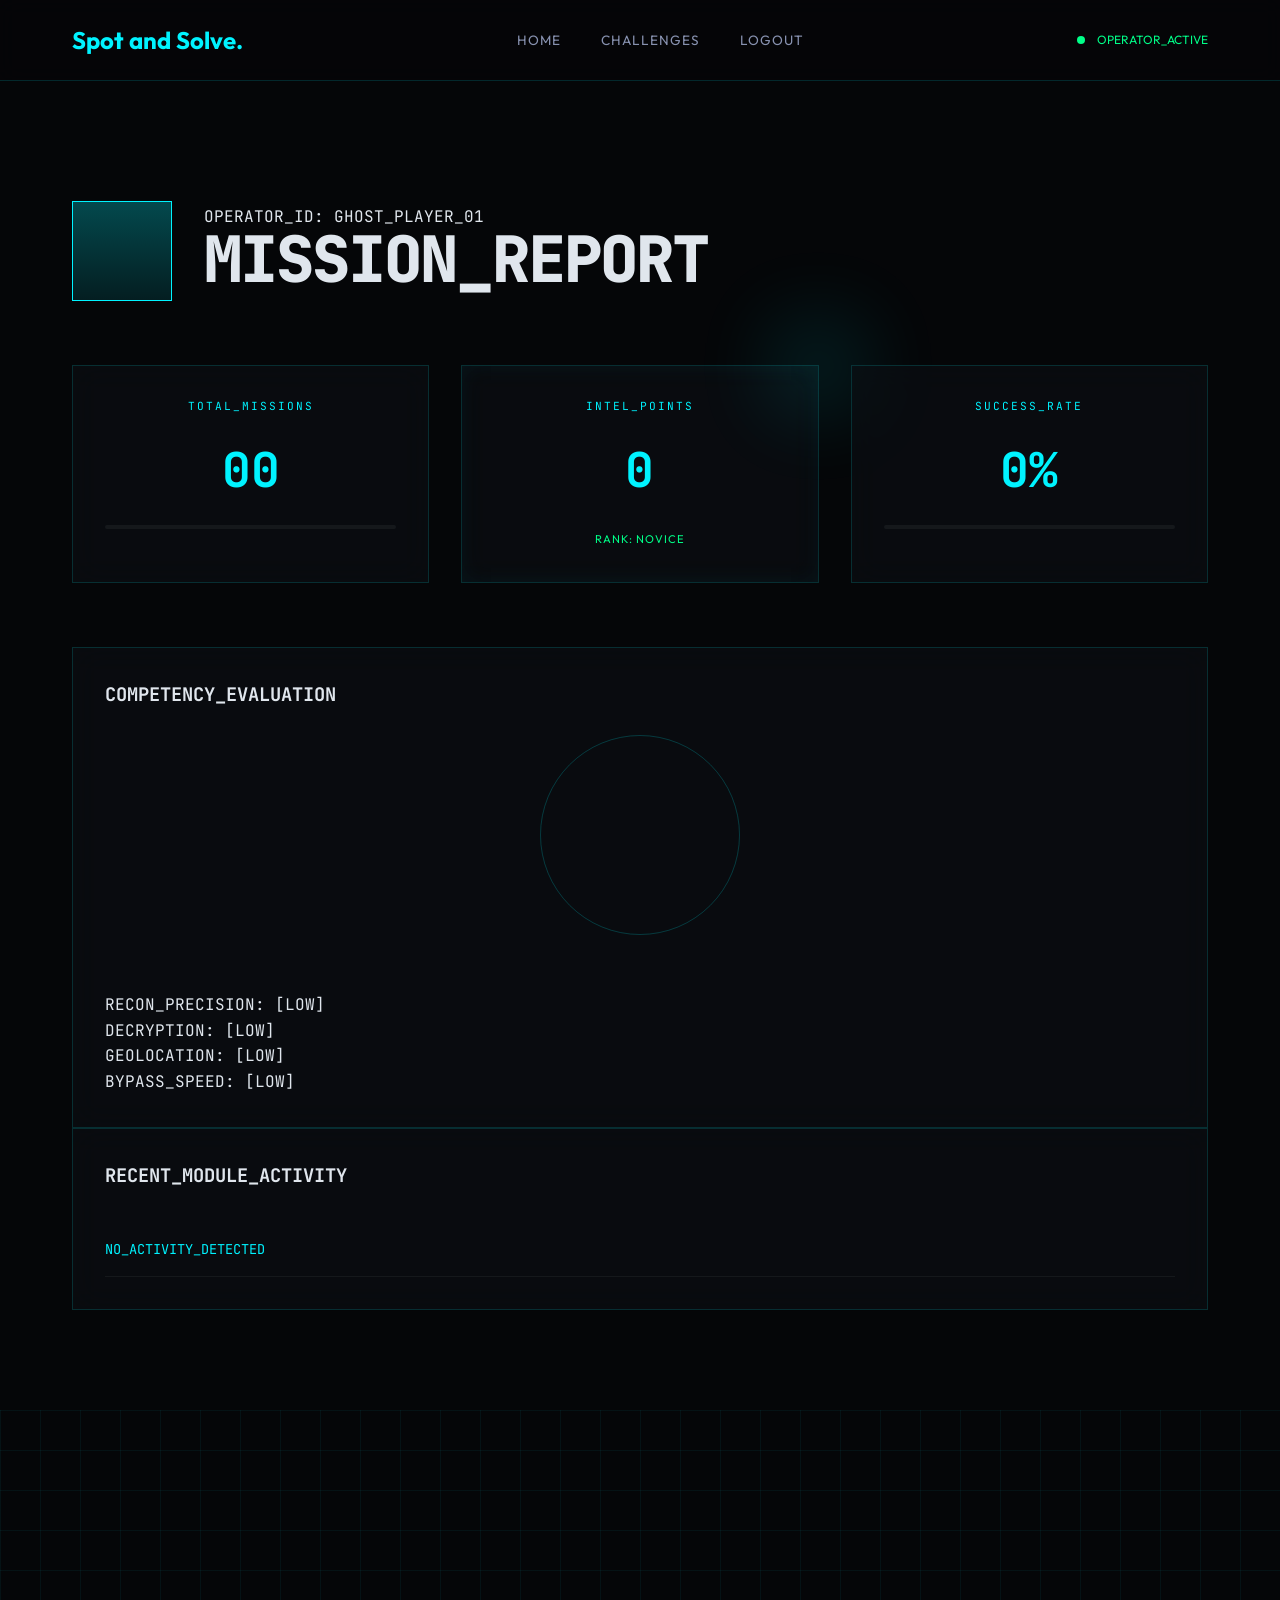
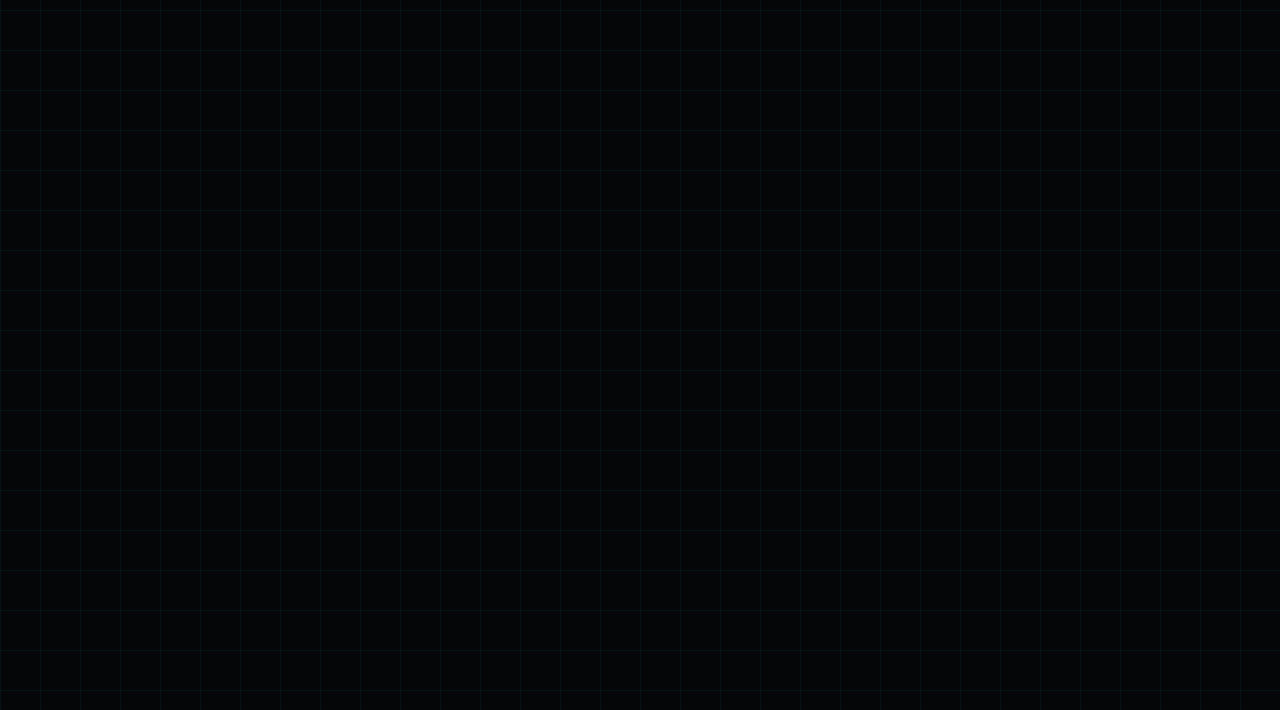
<file: dashboard.html>
<!DOCTYPE html>
<html lang="en">
<head>
    <meta charset="UTF-8">
    <meta name="viewport" content="width=device-width, initial-scale=1.0">
    <title>Operator Dashboard | Spot and Solve</title>
    <link rel="stylesheet" href="style.css">
    <link href="https://fonts.googleapis.com/css2?family=JetBrains+Mono:wght@400;700&family=Outfit:wght@300;400;700&display=swap" rel="stylesheet">
</head>
<body class="dashboard-body">
    <header>
        <nav class="container">
            <div class="logo">Spot and Solve<span class="dot">.</span></div>
            <ul class="nav-links">
                <li><a href="index.html">HOME</a></li>
                <li><a href="index.html#challenges">CHALLENGES</a></li>
                <li><a href="#" id="logout-trigger">LOGOUT</a></li>
            </ul>
            <div class="status-indicator">
                <span class="pulse"></span> OPERATOR_ACTIVE
            </div>
        </nav>
    </header>

    <main class="container dashboard-container">
        <section class="dashboard-header">
            <div class="operator-profile">
                <div class="avatar-box">
                    <div class="avatar-glitch"></div>
                </div>
                <div class="operator-info">
                    <span class="mono highlight">OPERATOR_ID: GHOST_PLAYER_01</span>
                    <h1 class="premium-title">MISSION_REPORT</h1>
                </div>
            </div>
            
            <div class="stats-grid grid-3">
                <div class="stat-card premium-card">
                    <div class="card-tag mono">TOTAL_MISSIONS</div>
                    <div class="stat-value" id="stat-missions">00</div>
                    <div class="stat-progress"><div class="progress-bar" id="pb-missions" style="width: 0%;"></div></div>
                </div>
                <div class="stat-card premium-card highlight-card">
                    <div class="card-tag mono">INTEL_POINTS</div>
                    <div class="stat-value" id="stat-points">0</div>
                    <span class="stat-trend" id="stat-rank">RANK: NOVICE</span>
                </div>
                <div class="stat-card premium-card">
                    <div class="card-tag mono">SUCCESS_RATE</div>
                    <div class="stat-value" id="stat-success">0%</div>
                    <div class="stat-progress"><div class="progress-bar" id="pb-success" style="width: 0%;"></div></div>
                </div>
            </div>
        </section>

        <section class="performance-metrics grid-2">
            <div class="metric-box premium-card">
                <h3 class="mono">COMPETENCY_EVALUATION</h3>
                <div class="radar-placeholder">
                    <!-- High-tech competency chart visual -->
                    <div class="radar-chart-visual">
                        <div class="radar-line"></div>
                        <div class="radar-point p1" id="radar-p1" style="display:none"></div>
                        <div class="radar-point p2" id="radar-p2" style="display:none"></div>
                        <div class="radar-point p3" id="radar-p3" style="display:none"></div>
                    </div>
                </div>
                <div class="legend grid-2">
                    <div class="legend-item mono" id="leg-1">RECON_PRECISION: [LOW]</div>
                    <div class="legend-item mono" id="leg-2">DECRYPTION: [LOW]</div>
                    <div class="legend-item mono" id="leg-3">GEOLOCATION: [LOW]</div>
                    <div class="legend-item mono" id="leg-4">BYPASS_SPEED: [LOW]</div>
                </div>
            </div>

            <div class="mission-log premium-card">
                <h3 class="mono">RECENT_MODULE_ACTIVITY</h3>
                <ul class="activity-list mono" id="activity-log">
                    <!-- Dynamic Log Items -->
                </ul>
            </div>
        </section>
    </main>

    <div class="grid-lines"></div>
    <script>
        document.addEventListener('DOMContentLoaded', () => {
            const solved = JSON.parse(localStorage.getItem('solvedChallenges') || '[]');
            const details = JSON.parse(localStorage.getItem('challengeDetails') || '{}');
            const totalMissions = 5;
            
            // Update Stats
            document.getElementById('stat-missions').innerText = sortedId(solved.length);
            const missionsPercent = (solved.length / totalMissions) * 100;
            document.getElementById('pb-missions').style.width = `${missionsPercent}%`;
            
            const totalPoints = Object.values(details).reduce((acc, d) => acc + (d.score || 0), 0);
            document.getElementById('stat-points').innerText = totalPoints.toLocaleString();
            
            // Calculate Success Rate based on avg score
            const avgScorePercent = solved.length > 0 ? (totalPoints / (solved.length * 1000) * 100).toFixed(0) : 0;
            document.getElementById('stat-success').innerText = `${avgScorePercent}%`;
            document.getElementById('pb-success').style.width = `${avgScorePercent}%`;
            
            // Dynamic Rank
            const rankLabel = document.getElementById('stat-rank');
            if (solved.length >= 5) rankLabel.innerText = 'RANK: ELITE_OPERATOR';
            else if (solved.length >= 3) rankLabel.innerText = 'RANK: VETERAN';
            else if (solved.length >= 1) rankLabel.innerText = 'RANK: RECON_AGENT';
            
            // Populate Activity Log
            const logContainer = document.getElementById('activity-log');
            const challengeNames = {
                'module_01': 'SILENT_GUARDIAN',
                'module_02': 'NEAR_PRESENCE',
                'module_03': 'MIDNIGHT_DISRUPT',
                'module_04': 'COLOSSEUM_RECON',
                'module_05': 'COASTAL_BEACON'
            };

            function sortedId(n) { return n < 10 ? `0${n}` : n; }

            if (solved.length === 0) {
                logContainer.innerHTML = '<li><span class="status-pending">NO_ACTIVITY_DETECTED</span></li>';
            } else {
                logContainer.innerHTML = '';
                solved.forEach(id => {
                    const d = details[id] || { timeTaken: 0, score: 0, tier: 'C' };
                    const mins = Math.floor(d.timeTaken / 60);
                    const secs = d.timeTaken % 60;
                    
                    // Tier Colors
                    const tierColors = { 'S': '#00f3ff', 'A': '#00ff88', 'B': '#ffcc00', 'C': '#ff4d4d' };
                    const color = tierColors[d.tier] || '#fff';

                    const li = document.createElement('li');
                    li.style.display = 'flex';
                    li.style.justifyContent = 'space-between';
                    li.style.marginBottom = '1.2rem';
                    li.style.alignItems = 'center';
                    li.innerHTML = `
                        <div>
                            <span class="status-done">SOLVED</span> ${challengeNames[id] || id}
                            <div style="font-size: 0.7rem; color: var(--text-muted); margin-top: 0.3rem;">
                                DURATION: ${mins}m ${secs}s // ACCURACY_SCORE: ${d.score}
                            </div>
                        </div>
                        <div class="mono" style="color: ${color}; border: 1px solid ${color}; padding: 4px 10px; font-size: 1.2rem; font-weight: 700; background: ${color}11;">
                            ${d.tier}
                        </div>
                    `;
                    logContainer.appendChild(li);
                });
            }

            // Radar Visuals
            if (solved.length >= 1) { document.getElementById('radar-p1').style.display = 'block'; document.getElementById('leg-1').innerText = 'RECON_PRECISION: [HIGH]'; }
            if (solved.length >= 3) { document.getElementById('radar-p2').style.display = 'block'; document.getElementById('leg-2').innerText = 'DECRYPTION: [HIGH]'; }
            if (solved.length >= 5) { document.getElementById('radar-p3').style.display = 'block'; document.getElementById('leg-3').innerText = 'GEOLOCATION: [EXPERT]'; }
        });

        // Logout listener
        document.getElementById('logout-trigger').addEventListener('click', (e) => {
            e.preventDefault();
            localStorage.removeItem('isLoggedIn');
            localStorage.removeItem('userRole');
            window.location.href = 'index.html';
        });
    </script>
</body>
</html>
</file>
<file: style.css>
:root {
    /* Cyber-Noir Color Palette */
    --bg-deep: #050608;
    --bg-card: #0d0f14;
    --accent-primary: #00f3ff; /* Electric Cyan */
    --accent-secondary: #00ff88; /* Tactical Green */
    --accent-glow: rgba(0, 243, 255, 0.3);
    --text-main: #e0e6ed;
    --text-muted: #8892b0;
    --border-color: rgba(0, 243, 255, 0.15);
    
    --container-width: 1200px;
    --transition-fast: 0.3s cubic-bezier(0.4, 0, 0.2, 1);
    --transition-slow: 0.8s cubic-bezier(0.4, 0, 0.2, 1);
}

* {
    margin: 0;
    padding: 0;
    box-sizing: border-box;
    scroll-behavior: smooth;
}

body {
    background-color: var(--bg-deep);
    color: var(--text-main);
    font-family: 'Outfit', sans-serif;
    overflow-x: hidden;
    line-height: 1.6;
}

h1, h2, h3, h4, .btn, .mono {
    font-family: 'JetBrains Mono', monospace;
    text-transform: uppercase;
}

.container {
    max-width: var(--container-width);
    margin: 0 auto;
    padding: 0 2rem;
}

.hidden {
    opacity: 0;
    pointer-events: none;
    display: none;
    transition: opacity var(--transition-slow);
}

.reg-only {
    display: none;
}

/* --- Overlay Common --- */
.overlay {
    position: fixed;
    top: 0;
    left: 0;
    width: 100%;
    height: 100%;
    background-color: rgba(5, 6, 8, 0.9);
    backdrop-filter: blur(10px);
    z-index: 2000;
    display: flex;
    justify-content: center;
    align-items: center;
    flex-direction: column;
    padding: 2rem;
    transition: opacity var(--transition-slow), transform var(--transition-slow);
}

.auth-box, .briefing-box {
    background: rgba(13, 15, 20, 0.75); /* Slight transparency for glass effect */
    backdrop-filter: blur(16px);
    border: 1px solid rgba(0, 243, 255, 0.15);
    padding: 3.5rem 3rem;
    width: 100%;
    max-width: 480px; /* Streamlined width */
    box-shadow: 0 0 60px rgba(0, 0, 0, 0.8), inset 0 0 20px rgba(0, 243, 255, 0.05);
    position: relative;
    border-radius: 4px;
    overflow: hidden;
}

/* Premium corner brackets for tactical feel */
.auth-box::before, .briefing-box::before {
    content: '';
    position: absolute;
    top: 0; left: 0; width: 100%; height: 100%;
    background: 
        linear-gradient(to right, var(--accent-primary) 2px, transparent 2px) 0 0,
        linear-gradient(to bottom, var(--accent-primary) 2px, transparent 2px) 0 0,
        linear-gradient(to left, var(--accent-primary) 2px, transparent 2px) 100% 0,
        linear-gradient(to bottom, var(--accent-primary) 2px, transparent 2px) 100% 0,
        linear-gradient(to right, var(--accent-primary) 2px, transparent 2px) 0 100%,
        linear-gradient(to top, var(--accent-primary) 2px, transparent 2px) 0 100%,
        linear-gradient(to left, var(--accent-primary) 2px, transparent 2px) 100% 100%,
        linear-gradient(to top, var(--accent-primary) 2px, transparent 2px) 100% 100%;
    background-repeat: no-repeat;
    background-size: 15px 15px;
    pointer-events: none;
    opacity: 0.7;
}

.auth-box h2, .briefing-box h2 {
    margin-bottom: 2.5rem;
    text-align: center;
    font-size: 1.3rem;
    letter-spacing: 3px;
    color: var(--text-main);
    text-shadow: 0 0 10px var(--accent-glow);
    position: relative;
    z-index: 2;
}

.auth-modes {
    display: flex;
    gap: 0;
    margin-bottom: 2.5rem;
    border-bottom: 1px solid rgba(0, 243, 255, 0.15);
    position: relative;
    z-index: 2;
}

.auth-tab {
    flex: 1;
    background: transparent;
    border: none;
    border-bottom: 2px solid transparent;
    color: var(--text-muted);
    padding: 0.8rem;
    cursor: pointer;
    font-family: 'JetBrains Mono';
    font-size: 0.85rem;
    transition: var(--transition-fast);
    letter-spacing: 1px;
}

.auth-tab:hover {
    color: var(--text-main);
    background: rgba(0, 243, 255, 0.03);
}

.auth-tab.active {
    border-bottom: 2px solid var(--accent-primary);
    color: var(--accent-primary);
    background: linear-gradient(to top, rgba(0, 243, 255, 0.08), transparent);
    text-shadow: 0 0 8px var(--accent-glow);
}

.input-group {
    margin-bottom: 2rem;
    position: relative;
    transition: var(--transition-fast);
    z-index: 2;
}

.input-group label {
    display: block;
    font-size: 0.75rem;
    color: var(--text-muted);
    margin-bottom: 0.6rem;
    letter-spacing: 1.5px;
    transition: var(--transition-fast);
}

.input-group:focus-within label {
    color: var(--accent-primary);
    text-shadow: 0 0 8px var(--accent-glow);
}

.input-group input {
    width: 100%;
    background: rgba(0, 0, 0, 0.6);
    border: 1px solid var(--border-color);
    color: var(--accent-primary);
    padding: 1rem 1.2rem;
    font-family: 'JetBrains Mono';
    font-size: 0.95rem;
    outline: none;
    border-radius: 2px;
    box-shadow: inset 0 0 15px rgba(0, 0, 0, 0.9);
    transition: var(--transition-fast);
}

.input-group input:focus {
    border-color: var(--accent-primary);
    background: rgba(0, 243, 255, 0.02);
    box-shadow: inset 0 0 10px rgba(0, 0, 0, 0.8), 0 0 15px rgba(0, 243, 255, 0.15);
}

.input-group input::placeholder {
    color: rgba(0, 243, 255, 0.2);
}

.btn-block {
    width: 100%;
}

.briefing-box {
    max-width: 700px;
}

.briefing-content {
    background: rgba(0, 0, 0, 0.5);
    padding: 2rem;
    border-left: 2px solid var(--accent-primary);
    margin-bottom: 2rem;
}

.briefing-content p {
    font-size: 0.9rem;
    margin-bottom: 0.75rem;
    color: var(--text-muted);
}

/* --- Intro Overlay Styles --- */
#intro-overlay {
    position: fixed;
    top: 0;
    left: 0;
    width: 100%;
    height: 100%;
    background-color: var(--bg-deep);
    z-index: 1000;
    display: flex;
    justify-content: center;
    align-items: center;
    flex-direction: column;
    transition: transform 1s cubic-bezier(0.85, 0, 0.15, 1);
}

#intro-overlay.dismissed {
    transform: translateY(-100%);
}

.intro-content {
    text-align: center;
    position: relative;
    width: 100%;
    max-width: 800px;
}

#reveal-title {
    font-size: 5rem;
    font-weight: 700;
    letter-spacing: 0.5rem;
    color: var(--accent-primary);
    text-shadow: 0 0 20px var(--accent-glow);
    position: relative;
    animation: fadeIn 2s ease-out;
}

/* Glitch Effect */
.glitch-wrapper {
    position: relative;
    display: inline-block;
}

/* Loading Meter */
#loading-meter {
    margin-top: 3rem;
    width: 300px;
    margin-left: auto;
    margin-right: auto;
}

.meter-bar {
    height: 2px;
    background: var(--accent-primary);
    width: 0%;
    box-shadow: 0 0 10px var(--accent-primary);
}

.meter-text {
    font-size: 0.8rem;
    color: var(--accent-primary);
    margin-top: 0.5rem;
    letter-spacing: 2px;
}

.reveal-fade {
    opacity: 0;
    letter-spacing: 4px;
    font-weight: 300;
    font-size: 1.5rem;
    color: var(--text-muted);
}

.animate-reveal-fade {
    animation: fadeScale 3s forwards;
}

.credit-overlay h2 {
    max-width: 80%;
    text-align: center;
}

@keyframes fadeScale {
    0% { opacity: 0; transform: scale(0.9); }
    30% { opacity: 1; transform: scale(1); }
    70% { opacity: 1; transform: scale(1); }
    100% { opacity: 0; transform: scale(1.05); }
}

/* --- Header & Nav --- */
header {
    background: rgba(5, 6, 8, 0.8);
    backdrop-filter: blur(10px);
    border-bottom: 1px solid var(--border-color);
    position: sticky;
    top: 0;
    z-index: 100;
}

nav {
    display: flex;
    justify-content: space-between;
    align-items: center;
    height: 80px;
}

.logo {
    font-weight: 700;
    font-size: 1.5rem;
    color: var(--accent-primary);
}

.nav-links {
    list-style: none;
    display: flex;
    gap: 2.5rem;
}

.nav-links a {
    text-decoration: none;
    color: var(--text-muted);
    font-size: 0.85rem;
    letter-spacing: 1px;
    transition: var(--transition-fast);
}

.nav-links a:hover {
    color: var(--accent-primary);
    text-shadow: 0 0 10px var(--accent-glow);
}

/* --- Buttons --- */
.cta-group {
    display: flex;
    gap: 1.5rem;
    align-items: center;
}

.btn {
    padding: 1rem 2rem;
    border: none;
    cursor: pointer;
    font-size: 0.8rem;
    letter-spacing: 2px;
    position: relative;
    overflow: hidden;
    transition: var(--transition-fast);
    white-space: nowrap; /* Prevent word wrap */
}

.btn-primary {
    background: var(--accent-primary);
    color: var(--bg-deep);
    font-weight: 700;
}

.btn-glow {
    background: transparent;
    border: 1px solid var(--accent-primary);
    color: var(--accent-primary);
    box-shadow: 0 0 5px var(--accent-glow);
}

.btn-glow:hover {
    background: var(--accent-primary);
    color: var(--bg-deep);
    box-shadow: 0 0 20px var(--accent-primary);
}

.btn-outline {
    background: transparent;
    border: 1px solid var(--border-color);
    color: var(--text-main);
}

/* --- Hero Visual --- */
.hero-visual {
    position: relative;
    display: flex;
    justify-content: center;
    align-items: center;
}

.hud-box {
    width: 400px;
    height: 400px;
    border: 1px solid var(--border-color);
    position: relative;
    padding: 20px;
    background: rgba(0, 243, 255, 0.02);
}

.hud-inner {
    width: 100%;
    height: 100%;
    border: 1px solid rgba(0, 243, 255, 0.1);
    position: relative;
    overflow: hidden;
}

.grid-lines {
    position: absolute;
    width: 100%;
    height: 100%;
    background-image: 
        linear-gradient(rgba(0, 243, 255, 0.05) 1px, transparent 1px),
        linear-gradient(90deg, rgba(0, 243, 255, 0.05) 1px, transparent 1px);
    background-size: 40px 40px;
}

.radar-dot {
    position: absolute;
    width: 8px;
    height: 8px;
    background: var(--accent-primary);
    border-radius: 50%;
    box-shadow: 0 0 15px var(--accent-primary);
    animation: ping 4s infinite ease-in-out;
}

.radar-sweep {
    position: absolute;
    top: 50%;
    left: 50%;
    width: 200%;
    height: 200%;
    background: conic-gradient(from 0deg, transparent 0deg, rgba(0, 243, 255, 0.1) 90deg, transparent 90deg);
    transform-origin: top left;
    animation: rotate 4s linear infinite;
    z-index: 1;
}

@keyframes ping {
    0%, 100% { transform: translate(100px, 150px) scale(1); opacity: 1; }
    50% { transform: translate(250px, 50px) scale(1.5); opacity: 0.5; }
}

@keyframes rotate {
    from { transform: rotate(0deg) translate(-50%, -50%); }
    to { transform: rotate(360deg) translate(-50%, -50%); }
}

/* --- About Section --- */
.grid-3 {
    display: grid;
    grid-template-columns: repeat(3, 1fr);
    gap: 2rem;
    margin-top: 4rem;
}

.card-tactical {
    background: var(--bg-card);
    border: 1px solid var(--border-color);
    padding: 3rem 2rem;
    transition: var(--transition-fast);
    position: relative;
}

.card-tactical:hover {
    border-color: var(--accent-primary);
    transform: translateY(-5px);
    box-shadow: 0 10px 30px rgba(0, 243, 255, 0.05);
}

.card-icon {
    font-size: 2.5rem;
    margin-bottom: 1.5rem;
}

.section-title {
    margin-top: 4rem;
}

.title-line {
    width: 60px;
    height: 4px;
    background: var(--accent-primary);
    margin-top: 1rem;
}

/* --- Hero Section Enhanced --- */
.hero-section {
    position: relative;
    padding: 0;
    min-height: 100vh;
    display: flex;
    align-items: center;
    overflow: hidden;
    background: radial-gradient(circle at 50% 50%, rgba(0, 243, 255, 0.03) 0%, transparent 70%);
}

.hero-content {
    display: grid;
    grid-template-columns: 1fr 1fr;
    gap: 4rem; /* Reduced gap slightly for better balance with larger radar */
    align-items: center;
    width: 100%;
    max-width: var(--container-width);
    margin: 0 auto;
    padding: 0 2rem;
    position: relative;
    z-index: 5;
}

.hero-labels {
    color: var(--accent-secondary);
    font-size: 0.7rem;
    letter-spacing: 4px;
    margin-bottom: 1rem;
    opacity: 0.8;
}

.premium-title {
    font-size: 5.5rem;
    line-height: 0.95;
    margin-bottom: 2rem;
    font-weight: 800;
    letter-spacing: -2px;
}

.premium-title .accent-glow {
    color: var(--accent-primary);
    text-shadow: 0 0 30px var(--accent-glow), 0 0 60px rgba(0, 243, 255, 0.1);
}

.sub-text {
    font-size: 1.1rem;
    color: var(--text-muted);
    margin-bottom: 3rem;
    max-width: 500px;
    line-height: 1.8;
}

.visual-stack {
    display: flex;
    justify-content: center;
    align-items: center;
}

.premium-hud {
    width: 500px; /* Enlarge for more impact */
    height: 500px;
    background: rgba(0, 243, 255, 0.03);
    border: 1px solid rgba(0, 243, 255, 0.1);
    box-shadow: 0 0 50px rgba(0, 243, 255, 0.05);
}

.system-sidebar {
    display: none; /* Hide if still present */
}

.terminal-header {
    background: rgba(0, 243, 255, 0.1);
    color: var(--accent-primary);
    font-size: 0.7rem;
    padding: 5px 15px;
    border-bottom: 1px solid var(--border-color);
}

#live-terminal {
    padding: 15px;
    height: 120px;
    font-size: 0.75rem;
    color: var(--accent-secondary);
    overflow: hidden;
    position: relative;
}

.terminal-line {
    margin-bottom: 5px;
    opacity: 0.7;
    animation: typeIn 0.1s forwards;
}

.hud-decorators span {
    position: absolute;
    width: 20px;
    height: 20px;
    border: 2px solid var(--accent-primary);
    border-radius: 2px;
}

.dec-1 { top: -2px; left: -2px; border-right: none!important; border-bottom: none!important; }
.dec-2 { top: -2px; right: -2px; border-left: none!important; border-bottom: none!important; }
.dec-3 { bottom: -2px; left: -2px; border-right: none!important; border-top: none!important; }
.dec-4 { bottom: -2px; right: -2px; border-left: none!important; border-top: none!important; }

.scan-line {
    position: absolute;
    top: 0;
    left: 0;
    width: 100%;
    height: 2px;
    background: rgba(0, 243, 255, 0.2);
    box-shadow: 0 0 10px var(--accent-primary);
    animation: scanMove 3s infinite linear;
    z-index: 2;
    pointer-events: none;
}

.data-readouts {
    margin-top: 1.5rem;
    width: 400px;
}

.readout-card {
    background: rgba(0, 243, 255, 0.03);
    border: 1px solid var(--border-color);
    padding: 10px 15px;
}

.readout-label {
    font-size: 0.6rem;
    color: var(--text-muted);
}

.readout-value {
    font-size: 1.1rem;
    color: var(--accent-primary);
}

@keyframes scanMove {
    0% { top: 0; opacity: 0; }
    10% { opacity: 1; }
    90% { opacity: 1; }
    100% { top: 100%; opacity: 0; }
}

@keyframes typeIn {
    from { transform: translateX(-5px); opacity: 0; }
    to { transform: translateX(0); opacity: 0.7; }
}

.animate-flicker {
    animation: flicker 4s infinite;
}

@keyframes flicker {
    0%, 19.999%, 22%, 62.999%, 64%, 64.999%, 70%, 100% { opacity: 1; }
    20%, 21.999%, 63%, 63.999%, 65%, 69.999% { opacity: 0.4; }
}

/* --- Intel Section --- */
.intel-section {
    padding: 100px 0;
    background: linear-gradient(180deg, var(--bg-deep) 0%, rgba(0, 243, 255, 0.02) 100%);
}

.intel-grid {
    display: grid;
    grid-template-columns: repeat(2, 1fr);
    gap: 30px;
}

.intel-card {
    background: var(--bg-card);
    border: 1px solid var(--border-color);
    padding: 40px;
    position: relative;
    overflow: hidden;
}

.intel-card h3 {
    font-size: 1.8rem;
    margin-bottom: 20px;
    line-height: 1.2;
}

.intel-card p {
    color: var(--text-muted);
    font-size: 1.05rem;
}

.card-tag {
    font-size: 0.7rem;
    color: var(--accent-primary);
    margin-bottom: 15px;
    letter-spacing: 2px;
}

.highlight-card {
    border-color: rgba(0, 243, 255, 0.3);
    box-shadow: inset 0 0 20px rgba(0, 243, 255, 0.05);
}

.highlight-card::after {
    content: '';
    position: absolute;
    top: -50px;
    right: -50px;
    width: 100px;
    height: 100px;
    background: var(--accent-primary);
    opacity: 0.1;
    filter: blur(40px);
}

/* --- Animations --- */
@keyframes fadeIn {
    from { opacity: 0; transform: scale(0.95); }
    to { opacity: 1; transform: scale(1); }
}

/* --- Challenges Section --- */
.challenges-section {
    padding: 6rem 0;
}

.challenges-grid {
    display: grid;
    grid-template-columns: repeat(auto-fill, minmax(360px, 1fr));
    gap: 3rem;
    margin-top: 4rem;
}

.challenge-img-container {
    width: 100%;
    height: 200px;
    background: #000;
    margin: 1.5rem 0;
    border: 1px solid rgba(0, 243, 255, 0.1);
    overflow: hidden;
    position: relative;
}

.challenge-img-container img {
    width: 100%;
    height: 100%;
    object-fit: cover;
    filter: brightness(0.8) contrast(1.2) grayscale(0.5);
    transition: var(--transition-fast);
}

.challenge-card:hover .challenge-img-container img {
    filter: brightness(1) contrast(1) grayscale(0);
    transform: scale(1.05);
}

.challenge-img-container::after {
    content: 'TARGET_DATA';
    position: absolute;
    top: 5px;
    right: 5px;
    font-size: 0.6rem;
    color: var(--accent-primary);
    background: rgba(0, 0, 0, 0.7);
    padding: 2px 5px;
    font-family: 'JetBrains Mono';
}


.challenge-card {
    background: var(--bg-card);
    border: 1px solid var(--border-color);
    padding: 1.5rem;
    display: flex;
    flex-direction: column;
    justify-content: space-between;
    transition: var(--transition-fast);
    position: relative;
    overflow: hidden;
}

.challenge-card::before {
    content: '';
    position: absolute;
    top: 0;
    left: 0;
    width: 3px;
    height: 100%;
    background: var(--text-muted);
}

.challenge-card[data-difficulty="EASY"]::before { background: var(--accent-secondary); }
.challenge-card[data-difficulty="MEDIUM"]::before { background: #ffcc00; }
.challenge-card[data-difficulty="HARD"]::before { background: #ff4d4d; }

.challenge-card:hover {
    border-color: var(--accent-primary);
    transform: scale(1.02);
    box-shadow: 0 10px 40px rgba(0, 0, 0, 0.5);
}

.card-header {
    display: flex;
    justify-content: space-between;
    margin-bottom: 2rem;
}

.difficulty {
    font-size: 0.7rem;
    font-family: 'JetBrains Mono';
    font-weight: 700;
}

.category {
    font-size: 0.7rem;
    letter-spacing: 1px;
    color: var(--text-muted);
}

.challenge-card h4 {
    font-size: 1.4rem;
    margin-bottom: 1rem;
    color: var(--accent-primary);
}

.challenge-card p {
    font-size: 0.95rem;
    color: var(--text-muted);
    margin-bottom: 2rem;
}

.card-footer {
    display: flex;
    justify-content: space-between;
    align-items: center;
    border-top: 1px solid rgba(255, 255, 255, 0.05);
    padding-top: 1rem;
}

.stats {
    font-size: 0.75rem;
    color: var(--text-muted);
}

.btn-text {
    background: none;
    border: none;
    color: var(--accent-primary);
    font-family: 'JetBrains Mono';
    font-size: 0.8rem;
    cursor: pointer;
    transition: var(--transition-fast);
}

.btn-text:hover {
    letter-spacing: 2px;
}

/* --- Tools Section --- */
.tools-section {
    padding: 6rem 0;
}

.tools-grid {
    display: grid;
    grid-template-columns: repeat(4, 1fr);
    gap: 1.5rem;
    margin-top: 4rem;
}

.tool-item {
    background: rgba(0, 243, 255, 0.02);
    border: 1px solid var(--border-color);
    padding: 1.5rem;
    text-align: center;
    transition: var(--transition-fast);
}

.tool-item:hover {
    background: rgba(0, 243, 255, 0.05);
    border-color: var(--accent-primary);
}

.tool-name {
    display: block;
    font-weight: 700;
    color: var(--accent-primary);
    margin-bottom: 0.5rem;
}

.tool-desc {
    font-size: 0.8rem;
    color: var(--text-muted);
}

/* --- Footer --- */
footer {
    padding: 4rem 0;
    border-top: 1px solid var(--border-color);
    margin-top: 6rem;
}

.footer-content {
    display: flex;
    justify-content: space-between;
    align-items: center;
}

.footer-links {
    display: flex;
    gap: 2rem;
}

.footer-links a {
    text-decoration: none;
    color: var(--text-muted);
    font-size: 0.75rem;
    letter-spacing: 1px;
}

.footer-links a:hover {
    color: var(--accent-primary);
}

.modal-box {
    background: var(--bg-card);
    border: 1px solid var(--accent-primary);
    padding: 2.5rem;
    width: 90%;
    max-width: 650px;
    max-height: 90vh;
    position: relative;
    box-shadow: 0 0 100px rgba(0, 243, 255, 0.1);
    display: flex;
    flex-direction: column;
    overflow: hidden;
}

.modal-close {
    position: absolute;
    top: 1rem;
    right: 1rem;
    background: transparent;
    border: none;
    color: var(--text-muted);
    cursor: pointer;
    font-size: 0.8rem;
}

.modal-close:hover {
    color: var(--accent-primary);
}

.modal-header h2 {
    font-size: 2rem;
    margin-top: 0.5rem;
    color: var(--accent-primary);
}

.modal-body {
    margin-top: 1.5rem;
    overflow-y: auto;
    flex: 1;
    padding-right: 0.5rem;
}

/* Custom Scrollbar for Modal */
.modal-body::-webkit-scrollbar {
    width: 4px;
}

.modal-body::-webkit-scrollbar-track {
    background: rgba(255, 255, 255, 0.05);
}

.modal-body::-webkit-scrollbar-thumb {
    background: var(--accent-primary);
}

.modal-body p {
    font-size: 1.1rem;
    color: var(--text-main);
    line-height: 1.8;
}

.download-zone {
    margin-top: 3rem;
    padding: 2rem;
    background: rgba(0, 0, 0, 0.5);
    border: 1px dashed var(--border-color);
    display: flex;
    justify-content: space-between;
    align-items: center;
}

.flag-submission {
    margin-top: 2.5rem;
    padding-top: 2rem;
    border-top: 1px solid rgba(255, 255, 255, 0.05);
}

.flag-submission label {
    display: block;
    font-size: 0.75rem;
    color: var(--text-muted);
    margin-bottom: 1rem;
    letter-spacing: 2px;
}

.input-row {
    display: flex;
    gap: 1rem;
}

#flag-input {
    flex: 1;
    background: rgba(0, 0, 0, 0.4);
    border: 1px solid var(--border-color);
    padding: 0.8rem 1.2rem;
    color: var(--text-main);
    font-family: 'JetBrains Mono';
    font-size: 0.9rem;
    outline: none;
    transition: var(--transition-fast);
}

#flag-input:focus {
    border-color: var(--accent-primary);
    box-shadow: 0 0 15px rgba(0, 243, 255, 0.1);
}

#flag-feedback {
    margin-top: 1rem;
    font-size: 0.8rem;
    letter-spacing: 1px;
    height: 1.2rem;
}

/* --- Solved State --- */
.challenge-card.solved {
    border-color: var(--accent-secondary);
    box-shadow: 0 0 30px rgba(0, 255, 136, 0.05);
}

.challenge-card.solved .difficulty {
    color: var(--accent-secondary);
}

.challenge-card.solved .btn-glow {
    background: var(--accent-secondary);
    color: #000;
}

/* --- Mission Modal Updates --- */
.modal-header {
    display: flex;
    justify-content: space-between;
    align-items: center;
    border-bottom: 1px solid var(--border-color);
    padding-bottom: 1rem;
    margin-bottom: 1.5rem;
}

.header-left {
    display: flex;
    flex-direction: column;
    gap: 0.2rem;
}

#modal-timer {
    font-size: 1.1rem;
    color: var(--accent-primary);
    text-shadow: 0 0 10px rgba(0, 243, 255, 0.4);
    letter-spacing: 1px;
    background: rgba(0, 243, 255, 0.05);
    padding: 0.5rem 1rem;
    border: 1px solid rgba(0, 243, 255, 0.2);
    border-radius: 4px;
}

.tactical-start {
    display: flex;
    flex-direction: column;
    align-items: center;
    justify-content: center;
    padding: 4rem 2rem;
    text-align: center;
    background: rgba(0, 0, 0, 0.3);
    border: 1px dashed rgba(255, 255, 255, 0.1);
    border-radius: 8px;
    margin: 2rem 0;
}

.briefing-header {
    font-size: 0.9rem;
    color: var(--text-muted);
    margin-bottom: 2rem;
    letter-spacing: 3px;
    animation: blink 2s infinite;
}

@keyframes blink {
    0%, 100% { opacity: 1; }
    50% { opacity: 0.4; }
}

.mission-details.hidden {
    display: none;
}

.mission-details {
    animation: fadeInUp 0.5s ease forwards;
}

@keyframes fadeInUp {
    from { opacity: 0; transform: translateY(10px); }
    to { opacity: 1; transform: translateY(0); }
}

/* --- Admin Dashboard --- */
.admin-container {
    padding: 4rem 2rem;
}

.admin-header {
    margin-bottom: 4rem;
}

.stats-overview {
    margin-top: 2rem;
    gap: 1.5rem;
}

.stat-card {
    background: var(--bg-card);
    border: 1px solid var(--border-color);
    padding: 1.5rem;
    text-align: center;
}

.stat-label {
    display: block;
    font-size: 0.7rem;
    color: var(--text-muted);
    margin-bottom: 0.5rem;
    letter-spacing: 1px;
}

.stat-value {
    font-size: 2rem;
    font-weight: 700;
    color: var(--accent-primary);
    font-family: 'JetBrains Mono';
}

.admin-table {
    width: 100%;
    border-collapse: collapse;
    margin-top: 2rem;
}

.admin-table th, .admin-table td {
    padding: 1.25rem;
    text-align: left;
    border-bottom: 1px solid rgba(255, 255, 255, 0.05);
}

.admin-table th {
    font-size: 0.75rem;
    color: var(--text-muted);
    font-family: 'JetBrains Mono';
    letter-spacing: 1px;
}

.admin-table td {
    font-size: 0.9rem;
}

.rank-gold { color: #ffd700; font-weight: 700; }
.rank-silver { color: #c0c0c0; font-weight: 700; }
.rank-bronze { color: #cd7f32; font-weight: 700; }

.tag-online {
    color: var(--accent-secondary);
    font-size: 0.7rem;
    border: 1px solid var(--accent-secondary);
    padding: 2px 8px;
    border-radius: 2px;
}

.tag-offline {
    color: #ff4d4d;
    font-size: 0.7rem;
    border: 1px solid #ff4d4d;
    padding: 2px 8px;
    border-radius: 2px;
}

.status-indicator {
    display: flex;
    align-items: center;
    gap: 0.75rem;
    font-size: 0.75rem;
    color: var(--accent-secondary);
}

.pulse {
    width: 8px;
    height: 8px;
    background: var(--accent-secondary);
    border-radius: 50%;
    animation: beacon 2s infinite;
}

@keyframes beacon {
    0% { transform: scale(1); opacity: 1; box-shadow: 0 0 0 0 rgba(0, 255, 136, 0.7); }
    70% { transform: scale(1.1); opacity: 0; box-shadow: 0 0 0 10px rgba(0, 255, 136, 0); }
    100% { transform: scale(1); opacity: 0; box-shadow: 0 0 0 0 rgba(0, 255, 136, 0); }
}


/* --- Dashboard Styles --- */
.dashboard-body {
    background: var(--bg-deep);
    min-height: 100vh;
}

.dashboard-container {
    padding-top: 120px;
    padding-bottom: 100px;
}

.dashboard-header {
    margin-bottom: 4rem;
}

.operator-profile {
    display: flex;
    align-items: center;
    gap: 2rem;
    margin-bottom: 3rem;
}

.avatar-box {
    width: 100px;
    height: 100px;
    background: rgba(0, 243, 255, 0.1);
    border: 1px solid var(--accent-primary);
    position: relative;
    overflow: hidden;
}

.avatar-glitch {
    width: 100%;
    height: 100%;
    background: linear-gradient(rgba(0, 243, 255, 0.2), transparent);
    animation: scanMove 2s infinite linear;
}

.premium-card {
    background: rgba(13, 15, 20, 0.6);
    backdrop-filter: blur(15px);
    border: 1px solid var(--border-color);
    padding: 2rem;
    position: relative;
    transition: var(--transition-fast);
}

.premium-card:hover {
    border-color: var(--accent-primary);
    box-shadow: 0 0 30px rgba(0, 243, 255, 0.05);
}

.stat-value {
    font-size: 3rem;
    font-weight: 700;
    color: var(--accent-primary);
    margin: 1rem 0;
    font-family: 'JetBrains Mono';
}

.stat-progress {
    height: 4px;
    background: rgba(255, 255, 255, 0.05);
    width: 100%;
    border-radius: 2px;
    overflow: hidden;
}

.progress-bar {
    height: 100%;
    background: var(--accent-primary);
    box-shadow: 0 0 10px var(--accent-primary);
}

.stat-trend {
    font-size: 0.7rem;
    color: var(--accent-secondary);
    letter-spacing: 1px;
}

.radar-chart-visual {
    height: 250px;
    width: 100%;
    position: relative;
    display: flex;
    justify-content: center;
    align-items: center;
    margin-bottom: 2rem;
}

.radar-line {
    width: 200px;
    height: 200px;
    border: 1px solid rgba(0, 243, 255, 0.2);
    border-radius: 50%;
    position: relative;
}

.radar-point {
    position: absolute;
    width: 6px;
    height: 6px;
    background: var(--accent-primary);
    border-radius: 50%;
    box-shadow: 0 0 10px var(--accent-primary);
}

.p1 { top: 20%; left: 50%; }
.p2 { top: 60%; left: 80%; }
.p3 { top: 60%; left: 20%; }

.activity-list {
    list-style: none;
    margin-top: 2rem;
}

.activity-list li {
    padding: 1rem 0;
    border-bottom: 1px solid rgba(255, 255, 255, 0.05);
    display: flex;
    justify-content: space-between;
    font-size: 0.85rem;
}

.status-done { color: var(--accent-secondary); }
.status-pending { color: var(--accent-primary); animation: flicker 2s infinite; }
.status-locked { color: var(--text-muted); opacity: 0.5; }

.time { opacity: 0.6; font-size: 0.75rem; }

.dashboard-container .premium-title {
    font-size: 4rem;
    margin-bottom: 0.5rem;
}

@media (max-width: 992px) {
    .hero-content { grid-template-columns: 1fr; text-align: center; }
    .hero-text h2 { font-size: 3rem; }
    .hero-text { order: 2; }
    .hero-visual { order: 1; }
    .grid-3, .tools-grid { grid-template-columns: 1fr; }
    .cta-group { justify-content: center; }
}

.wide-modal {
    max-width: 90% !important;
    width: 90% !important;
}

.modal-scroll-container {
    max-height: 70vh;
    overflow-y: auto;
    margin-top: 2rem;
    border: 1px solid var(--border-color);
}

.debug-table {
    font-size: 0.8rem !important;
}

.debug-table th {
    background: rgba(0, 243, 255, 0.05);
    position: sticky;
    top: 0;
    z-index: 2;
}

.admin-controls {
    margin: 1.5rem 0;
    display: flex;
    align-items: center;
    gap: 1rem;
}

/* --- Broadcast Alert --- */
.broadcast-overlay {
    position: fixed;
    top: 2rem;
    left: 50%;
    transform: translateX(-50%);
    width: 90%;
    max-width: 600px;
    background: rgba(0, 243, 255, 0.1);
    border: 2px solid var(--accent-primary);
    backdrop-filter: blur(10px);
    padding: 1.5rem;
    z-index: 5000;
    box-shadow: 0 0 30px var(--accent-glow);
    animation: slideDown 0.5s cubic-bezier(0.175, 0.885, 0.32, 1.275);
}

.alert-tag {
    display: block;
    font-family: 'JetBrains Mono', monospace;
    color: var(--accent-primary);
    font-size: 0.7rem;
    margin-bottom: 0.5rem;
    letter-spacing: 2px;
}

#alert-text {
    font-family: 'Outfit', sans-serif;
    font-size: 1.1rem;
    color: white;
}

/* --- Activity Feed --- */
.feed-sidebar {
    position: fixed;
    right: 0;
    top: 100px;
    width: 280px;
    height: 400px;
    background: rgba(13, 15, 20, 0.95);
    border-left: 1px solid var(--border-color);
    z-index: 1000;
    transition: transform 0.5s ease;
}

.feed-sidebar.collapsed {
    transform: translateX(240px);
}

.feed-header {
    background: var(--accent-primary);
    color: black;
    padding: 0.5rem;
    font-size: 0.7rem;
    display: flex;
    justify-content: space-between;
}

.feed-scroll {
    padding: 1rem;
    height: calc(100% - 30px);
    overflow-y: auto;
    font-size: 0.75rem;
    font-family: 'JetBrains Mono', monospace;
}

.feed-item {
    margin-bottom: 1rem;
    border-bottom: 1px solid rgba(255,255,255,0.05);
    padding-bottom: 0.5rem;
}

/* --- Tactical Map --- */
.map-box {
    width: 100%;
    height: 300px;
    background: #050608 url('https://upload.wikimedia.org/wikipedia/commons/e/ec/World_map_blank_without_borders.svg') no-repeat center;
    background-size: contain;
    position: relative;
    border: 1px solid var(--border-color);
}

.ping {
    position: absolute;
    width: 10px;
    height: 10px;
    background: var(--accent-primary);
    border-radius: 50%;
    transform: translate(-50%, -50%);
}

.ping::after {
    content: '';
    position: absolute;
    top: -5px; left: -5px; right: -5px; bottom: -5px;
    border: 1px solid var(--accent-primary);
    border-radius: 50%;
    animation: pingScale 1.5s infinite;
}

@keyframes pingScale {
    0% { transform: scale(1); opacity: 1; }
    100% { transform: scale(3); opacity: 0; }
}

@keyframes slideDown {
    from { top: -100px; opacity: 0; }
    to { top: 2rem; opacity: 1; }
}

/* Premium Login Auth Enhancements */
#login-overlay {
  animation: overlayEntrance 0.8s cubic-bezier(0.25, 0.46, 0.45, 0.94);
}

.auth-box {
  backdrop-filter: blur(25px) saturate(180%) brightness(0.9);
  box-shadow: 
    0 25px 50px rgba(5,6,8,0.8),
    0 0 0 1px rgba(0,243,255,0.3),
    inset 0 0 0 1px rgba(0,243,255,0.1),
    inset 0 1px 0 rgba(255,255,255,0.05);
  animation: authEntrance 1s 0.2s both;
}

.auth-box::before {
  content: '';
  position: absolute;
  top: 0; left: 0; right: 0; bottom: 0;
  background: radial-gradient(circle at 20% 80%, rgba(0,243,255,0.1) 0%, transparent 50%),
              radial-gradient(circle at 80% 20%, rgba(0,255,136,0.1) 0%, transparent 50%);
  pointer-events: none;
  animation: shimmer 3s infinite linear;
}

.auth-tab {
  position: relative;
  transition: all 0.3s cubic-bezier(0.4,0,0.2,1);
}

.auth-tab.active::after {
  content: '';
  position: absolute;
  bottom: -4px; left: 50%;
  width: 24px; height: 2px;
  background: var(--accent-primary);
  border-radius: 1px;
  transform: translateX(-50%);
  animation: tabSlide 0.4s ease-out;
}

.auth-tab:hover {
  transform: translateY(-2px);
  text-shadow: 0 0 10px var(--accent-primary);
}

.input-group:focus-within input {
  box-shadow: 0 0 0 3px rgba(0,243,255,0.3), 0 0 20px rgba(0,243,255,0.2);
  transform: scale(1.02);
  animation: inputGlow 0.6s ease-out;
}

#login-trigger {
  position: relative;
  overflow: hidden;
  transition: all 0.4s cubic-bezier(0.175,0.885,0.32,1.275);
}

#login-trigger::before {
  content: '';
  position: absolute; top: 0; left: -100%;
  width: 100%; height: 100%;
  background: linear-gradient(90deg, transparent, rgba(255,255,255,0.3), transparent);
  transition: left 0.5s;
}

#login-trigger:hover {
  transform: translateY(-3px) scale(1.05);
  box-shadow: 0 15px 35px rgba(0,243,255,0.4);
  animation: buttonPulse 1.5s infinite;
}

#login-trigger:hover::before {
  left: 100%;
}

#login-trigger:active {
  transform: translateY(-1px) scale(1.02);
}

#auth-feedback {
  animation: feedbackSlide 0.5s cubic-bezier(0.68,-0.55,0.265,1.55);
}

#auth-feedback.success {
  animation: successGlow 0.6s ease-out;
  text-shadow: 0 0 15px var(--accent-secondary);
}

.auth-box::after {
  content: '';
  position: absolute; top: -2px; left: -2px; right: -2px; bottom: -2px;
  background: linear-gradient(45deg, var(--accent-primary), var(--accent-secondary), var(--accent-primary));
  border-radius: inherit;
  z-index: -1;
  mask: linear-gradient(#fff 0 0) content-box, linear-gradient(#fff 0 0);
  mask-composite: xor;
  animation: borderShimmer 2s linear infinite;
}

@keyframes overlayEntrance { 
  from { opacity: 0; transform: scale(1.1); } 
  to { opacity: 1; transform: scale(1); } 
}

@keyframes authEntrance { 
  from { opacity: 0; transform: scale(0.95) rotateX(10deg); } 
  to { opacity: 1; transform: scale(1) rotateX(0); } 
}

@keyframes inputGlow { 
  0%,100%{ box-shadow: 0 0 0 3px rgba(0,243,255,0.3), 0 0 20px rgba(0,243,255,0.2); transform: scale(1); } 
  50%{ box-shadow: 0 0 0 6px rgba(0,243,255,0.5), 0 0 25px rgba(0,243,255,0.4); transform: scale(1.03); } 
}

@keyframes buttonPulse { 
  0%,100%{ box-shadow: 0 10px 25px rgba(0,243,255,0.3); } 
  50%{ box-shadow: 0 15px 35px rgba(0,243,255,0.5); } 
}

@keyframes feedbackSlide { 
  from { transform: translateY(10px); opacity: 0; } 
  to { transform: translateY(0); opacity: 1; } 
}

@keyframes successGlow { 
  0%,100%{ text-shadow: 0 0 15px var(--accent-secondary); } 
  50%{ text-shadow: 0 0 25px var(--accent-secondary), 0 0 35px rgba(0,255,136,0.5); } 
}

@keyframes shimmer { 
  0%{ opacity: 0.5; transform: scale(1); } 
  50%{ opacity: 1; transform: scale(1.05); } 
  100%{ opacity: 0.5; transform: scale(1); } 
}

@keyframes tabSlide { 
  from { width: 0; transform: translateX(-50%) scaleX(0); } 
  to { width: 24px; transform: translateX(-50%) scaleX(1); } 
}

@keyframes borderShimmer { 
  0%{ clip-path: inset(0 0 0 100%); } 
  100%{ clip-path: inset(0 100% 0 0); } 
}

/* Mobile refinements */
@media (max-width: 768px) {
  .auth-box { backdrop-filter: blur(15px); }
  .input-group:focus-within input, #login-trigger:hover { transform: none; }
}
</file>
